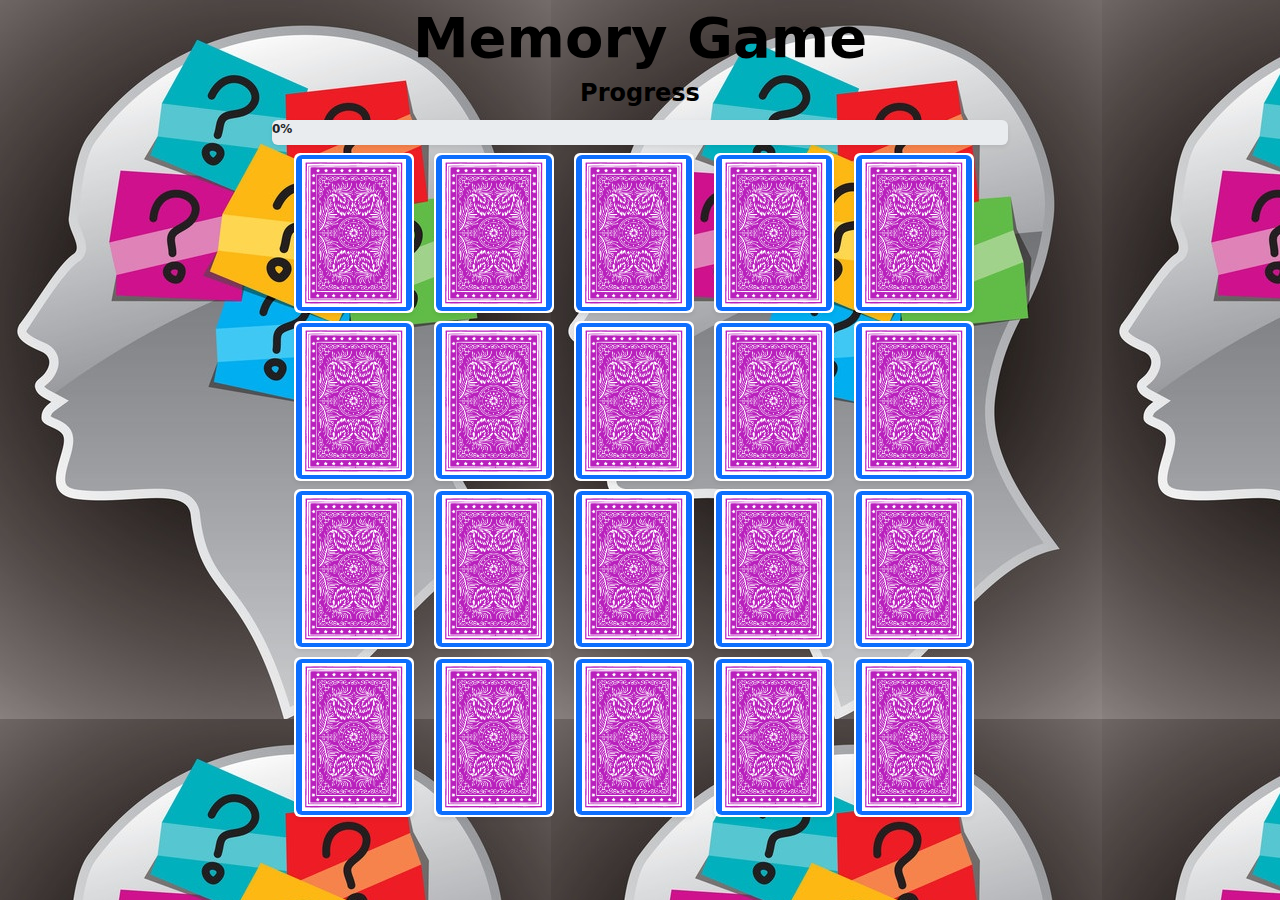
<file: index.html>
<!DOCTYPE html>
<html lang="en">
  <head>
    <meta charset="UTF-8" />
    <meta name="viewport" content="width=device-width, initial-scale=1.0" />
    <title>Memory Game</title>
    <link
      href="https://cdn.jsdelivr.net/npm/bootstrap@5.3.0/dist/css/bootstrap.min.css"
      rel="stylesheet"
    />
    <link
      rel="stylesheet"
      href="https://cdnjs.cloudflare.com/ajax/libs/font-awesome/6.0.0/css/all.min.css"
    />
    <link rel="stylesheet" href="style.css" />
  </head>
  <body>
    <div class="container py-1">
      <div class="row justify-content-center">
        <div class="col-12 col-md-10 col-lg-8">
          <!-- Header -->
          <div class="text-center mb-1">
            <h1 class="display-4 text-black fw-bold">Memory Game</h1>
          </div>

          <!-- Progress Bar -->
          <div class="mb-1">
            <div class="d-flex justify-content-center mb-1">
              <span class="text-black fw-bold h4 text-center">Progress</span>
            </div>
            <div class="progress shadow-sm" style="height: 25px">
              <div
                id="progressBar"
                class="progress-bar-animated bg-success fw-bold text-dark"
                role="progressbar"
                style="width: 0%"
                aria-valuenow="0"
                aria-valuemin="0"
                aria-valuemax="100"
              ></div>
            </div>
          </div>

          <!-- Game Board -->
          <div id="gameBoard" class="row g-1 mb-1 justify-content-center">
            <!-- Cards will be generated here -->
          </div>
        </div>
      </div>
    </div>

    <!-- Game Over Modal -->
    <div
      id="gameOverModal"
      class="modal fade"
      tabindex="-1"
      aria-labelledby="modalTitle"
      aria-hidden="true"
    >
      <div class="modal-dialog modal-dialog-centered">
        <div id="modalContent" class="modal-content-custom">
          <div class="modal-header border-0">
            <h5 id="modalTitle" class="modal-title"></h5>
          </div>
          <div class="modal-body text-center">
            <div id="modalIcon" class="display-1 mb-3"></div>
            <p class="lead">Congratulations! You've matched all the cards!</p>
          </div>
          <div class="modal-footer border-0 justify-content-center">
            <button
              type="button"
              class="btn btn-primary btn-lg"
              onclick="game.restartGame()"
            >
              Play Again
            </button>
          </div>
        </div>
      </div>
    </div>

    <script src="https://cdn.jsdelivr.net/npm/bootstrap@5.3.0/dist/js/bootstrap.bundle.min.js"></script>
    <script src="MemoryGame.js"></script>
  </body>
</html>
</file>
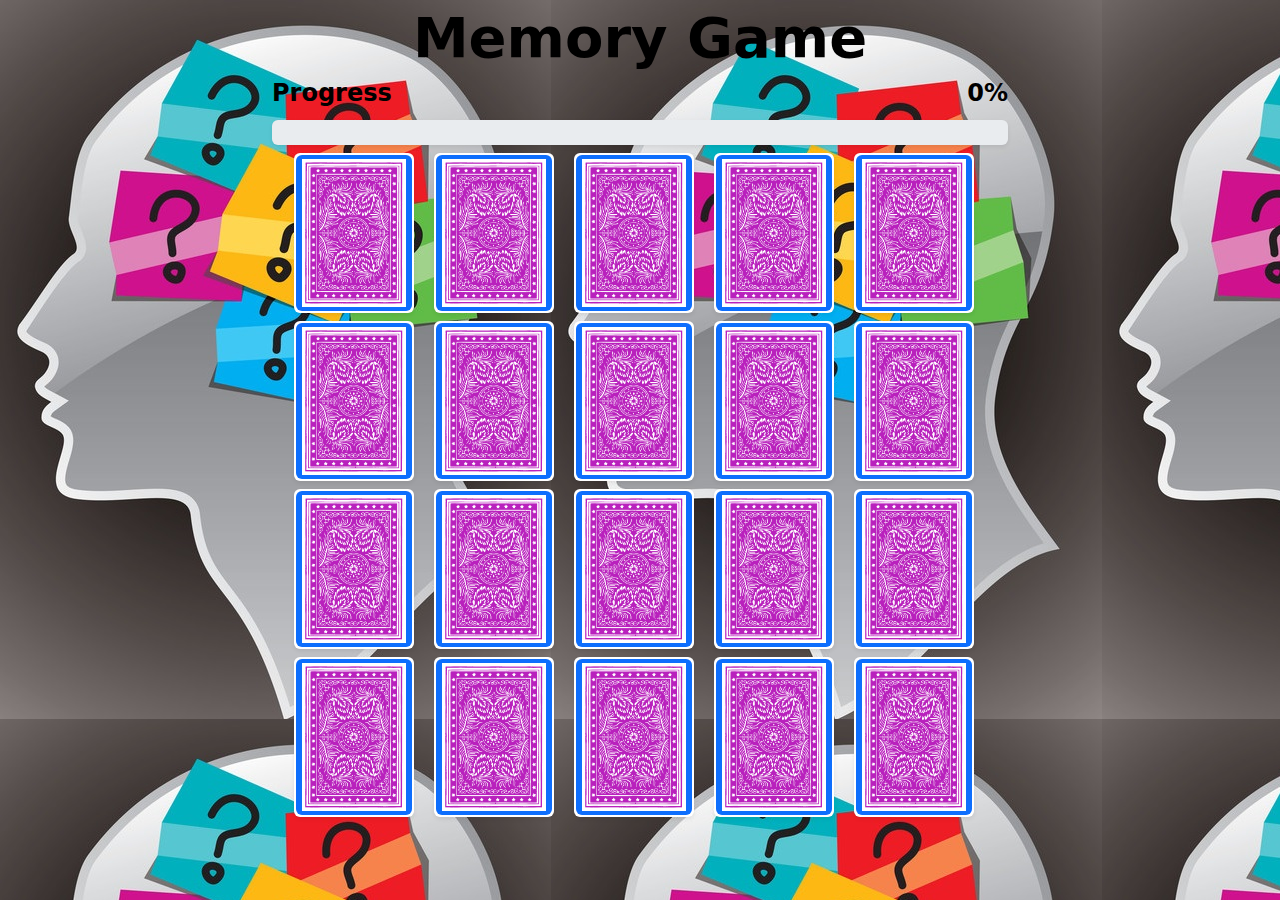
<file: MemoryGane.html>
<!DOCTYPE html>
<html lang="en">
  <head>
    <meta charset="UTF-8" />
    <meta name="viewport" content="width=device-width, initial-scale=1.0" />
    <title>Memory Game</title>
    <link
      href="https://cdn.jsdelivr.net/npm/bootstrap@5.3.0/dist/css/bootstrap.min.css"
      rel="stylesheet"
    />
    <link
      rel="stylesheet"
      href="https://cdnjs.cloudflare.com/ajax/libs/font-awesome/6.0.0/css/all.min.css"
    />
    <link rel="stylesheet" href="style.css" />
  </head>
  <body>
    <div class="container py-1">
      <div class="row justify-content-center">
        <div class="col-12 col-md-10 col-lg-8">
          <!-- Header -->
          <div class="text-center mb-1">
            <h1 class="display-4 text-black fw-bold">Memory Game</h1>
          </div>

          <!-- Progress Bar -->
          <div class="mb-1">
            <div class="d-flex justify-content-between mb-1">
              <span class="text-black fw-bold h4">Progress</span>
              <span class="text-black fw-bold h4" id="progressText">0%</span>
            </div>
            <div class="progress shadow-sm" style="height: 25px">
              <div
                id="progressBar"
                class="progress-bar progress-bar-striped progress-bar-animated bg-success"
                role="progressbar"
                style="width: 0%"
                aria-valuenow="0"
                aria-valuemin="0"
                aria-valuemax="100"
              ></div>
            </div>
          </div>

          <!-- Game Board -->
          <div id="gameBoard" class="row g-1 mb-1 justify-content-center">
            <!-- Cards will be generated here -->
          </div>
        </div>
      </div>
    </div>

    <!-- Game Over Modal -->
    <div
      id="gameOverModal"
      class="modal fade"
      tabindex="-1"
      aria-labelledby="modalTitle"
      aria-hidden="true"
    >
      <div class="modal-dialog modal-dialog-centered">
        <div id="modalContent" class="modal-content-custom">
          <div class="modal-header border-0">
            <h5 id="modalTitle" class="modal-title"></h5>
          </div>
          <div class="modal-body text-center">
            <div id="modalIcon" class="display-1 mb-3"></div>
            <p class="lead">Congratulations! You've matched all the cards!</p>
          </div>
          <div class="modal-footer border-0 justify-content-center">
            <button
              type="button"
              class="btn btn-primary btn-lg"
              onclick="game.restartGame()"
            >
              Play Again
            </button>
          </div>
        </div>
      </div>
    </div>

    <script src="https://cdn.jsdelivr.net/npm/bootstrap@5.3.0/dist/js/bootstrap.bundle.min.js"></script>
    <script src="MemoryGame.js"></script>
  </body>
</html>
</file>
<file: style.css>
/* styles.css */

/* Static background image */
body {
  background-image: url("./Resources/Imgs/brain.jpg");
  background-repeat: repeat;
  background-size: auto; /* Original image size */
  background-attachment: fixed;
  min-height: 100vh;
}

/* Modal Styles */
.modal-content-custom {
  border: none;
  border-radius: 15px;
  box-shadow: 0 10px 30px rgba(0, 0, 0, 0.3);
}

.modal-content-custom.winner {
  background: linear-gradient(135deg, #28a745, #20c997);
  color: white;
}

.modal-content-custom.loser {
  background: linear-gradient(135deg, #dc3545, #fd7e14);
  color: white;
}

.modal.show .modal-dialog {
  transform: scale(1);
}

.modal.fade .modal-dialog {
  transform: scale(0.7);
  transition: transform 0.3s ease-out;
}

/* Card sizing styles */
.card-container {
  width: 100%;
  height: 70px;
  max-width: 100px;
}

.card-image {
  width: 100%;
  object-fit: cover;
}

@media (min-width: 768px) {
  .card-container {
    height: 80px;
    max-width: 110px;
  }
}

@media (min-width: 992px) {
  .card-container {
    height: 85px;
    max-width: 115px;
  }
}

@media (min-width: 1200px) {
  .card-container {
    height: 90px;
    max-width: 120px;
  }
}

#gameBoard {
  max-width: 700px;
  margin: 0 auto;
}
</file>
